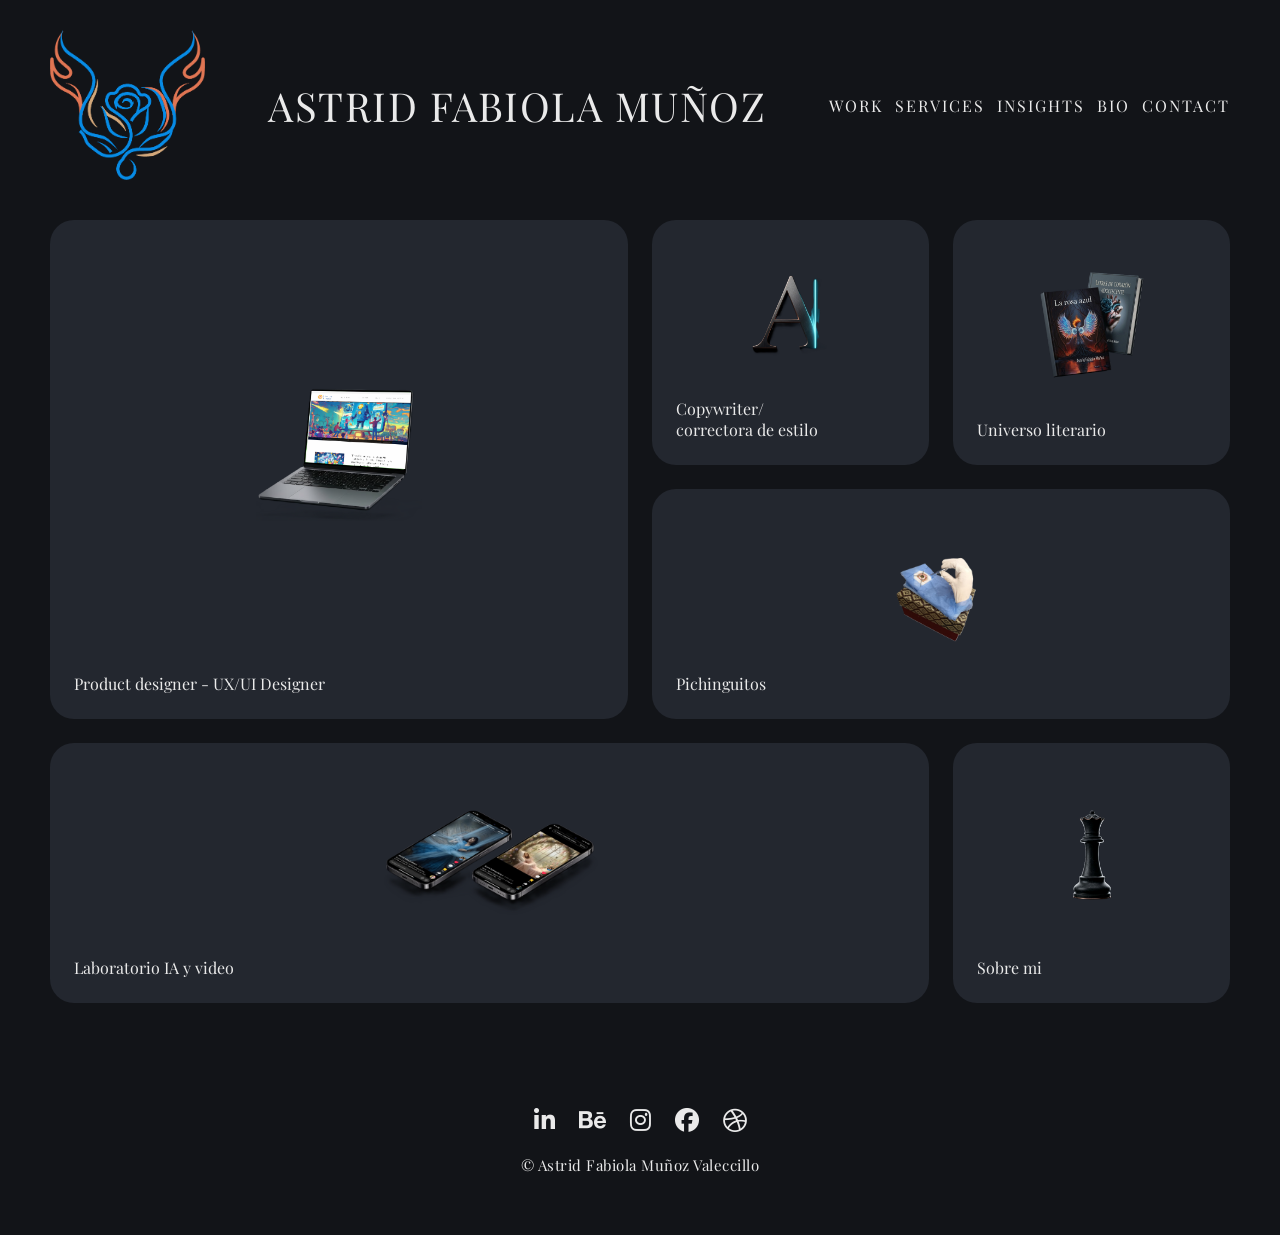
<file: index.html>
<!DOCTYPE html>
<html lang="es">
<head>
  <meta charset="UTF-8">
  <meta name="viewport" content="width=device-width, initial-scale=1.0">
  <title>Astrid Fabiola Muñoz</title> 
  
  <!-- ENLACE AL ARCHIVO CSS (Así se conecta HTML con tu CSS) -->
  <link rel="stylesheet" href="portfolio.css">

 <!-- Fuentes tipográficas desde Google Fonts (Playfair Display + Plus Jakarta Sans) -->
  <link rel="preconnect" href="https://fonts.googleapis.com">
  <link rel="preconnect" href="https://fonts.gstatic.com" crossorigin>
  <link href="https://fonts.googleapis.com/css2?family=Playfair+Display:ital,wght@0,400;0,600;0,700;1,400&family=Plus+Jakarta+Sans:wght@300;400;500;600;700&display=swap" rel="stylesheet">
  <!-- Librería para los íconos de redes sociales -->
<link rel="stylesheet" href="https://cdnjs.cloudflare.com/ajax/libs/font-awesome/6.5.1/css/all.min.css">
</head>
<body>

  <!-- HEADER / BARRA DE NAVEGACIÓN -->
  <header class="navbar">
    
    <!-- 1. LOGO A LA IZQUIERDA -->
    <div class="logo">
     
      <img src="imagenes/logo.png" alt="Logo Astrid Fabiola Muñoz">
    </div>

    <!-- 2. NOMBRE AL CENTRO -->
    <div class="brand">
      <h1>ASTRID FABIOLA MUÑOZ</h1>
    </div>

    <!-- 3. MENÚ DE NAVEGACIÓN A LA DERECHA -->
    <nav class="nav-links">
      <ul>
        <li><a href="#work">WORK</a></li>
        <li><a href="#services">SERVICES</a></li>
        <li><a href="#insights">INSIGHTS</a></li>
        <li><a href="#bio">BIO</a></li>
        <li><a href="#contact">CONTACT</a></li>
      </ul>
    </nav>
    
    <!-- 4. BOTÓN HAMBURGUESA (Para celulares) -->
    <div class="menu-toggle">
      <i class="fa-solid fa-bars"></i>
    </div>

  </header>
  <!-- SECCIÓN PRINCIPAL: CUADRÍCULA DE PROYECTOS -->
  <main class="grid-container">
    
    <!-- 1. Tarjeta Product Designer (Grande) -->
    <a href="product-designer.html" class="card card-laptop">
  <img src="imagenes/laptop.png" alt="Product designer" class="card-img">
  <p class="card-title">Product designer - UX/UI Designer</p>
</a>

    <!-- 2. Tarjeta Copywriter -->
    <div class="card card-copywriter">
      <img src="imagenes/copywriter.png" alt="Copywriter" class="card-img">
      <p class="card-title">Copywriter/<br>correctora de estilo</p>
    </div>

    <!-- 3. Tarjeta Universo Literario -->
    <div class="card card-literario">
      <img src="imagenes/libros.png" alt="Universo literario" class="card-img">
      <p class="card-title">Universo literario</p>
    </div>

    <!-- 4. Tarjeta Pichinguitos -->
    <div class="card card-pichinguitos">
      <img src="imagenes/pichinguitos.png" alt="Pichinguitos" class="card-img">
      <p class="card-title">Pichinguitos</p>
    </div>

    <!-- 5. Tarjeta Laboratorio IA (Ancha) -->
    <div class="card card-ia">
      <img src="imagenes/ia-video.png" alt="Laboratorio IA y video" class="card-img">
      <p class="card-title">Laboratorio IA y video</p>
    </div>

    <!-- 6. Tarjeta Sobre mí (Ajedrez) -->
    <div class="card card-sobre-mi">
      <img src="imagenes/ajedrez.png" alt="Sobre mi" class="card-img">
      <p class="card-title">Sobre mi</p>
    </div>

 </main>
 <footer class="footer">
    <!-- Íconos de redes sociales -->
    <div class="social-icons">
      <a href="https://www.linkedin.com/in/astrid-fabiola-mu%C3%B1oz-0488ab83/" target="_blank" aria-label="LinkedIn"><i class="fa-brands fa-linkedin-in"></i></a>
      <a href="https://behance.net" target="_blank" aria-label="Behance"><i class="fa-brands fa-behance"></i></a>
      <a href="https://www.instagram.com/astridmunoz4/" target="_blank" aria-label="Instagram"><i class="fa-brands fa-instagram"></i></a>
      <a href="https://www.facebook.com/alascian?locale=es_LA" aria-label="Facebook"><i class="fa-brands fa-facebook"></i></a>
      <a href="https://dribbble.com" target="_blank" aria-label="Dribbble"><i class="fa-brands fa-dribbble"></i></a>
    </div>

    <!-- Texto de Copyright -->
    <p class="copyright">&copy; Astrid Fabiola Muñoz Valeccillo</p>
  </footer>
  
  <!-- SCRIPT PARA ABRIR Y CERRAR EL MENÚ EN CELULARES -->
  <script>
    const menuToggle = document.querySelector('.menu-toggle');
    const navLinks = document.querySelector('.nav-links');

    menuToggle.addEventListener('click', () => {
      navLinks.classList.toggle('active');
    });
  </script>
</body>
</html>
</file>
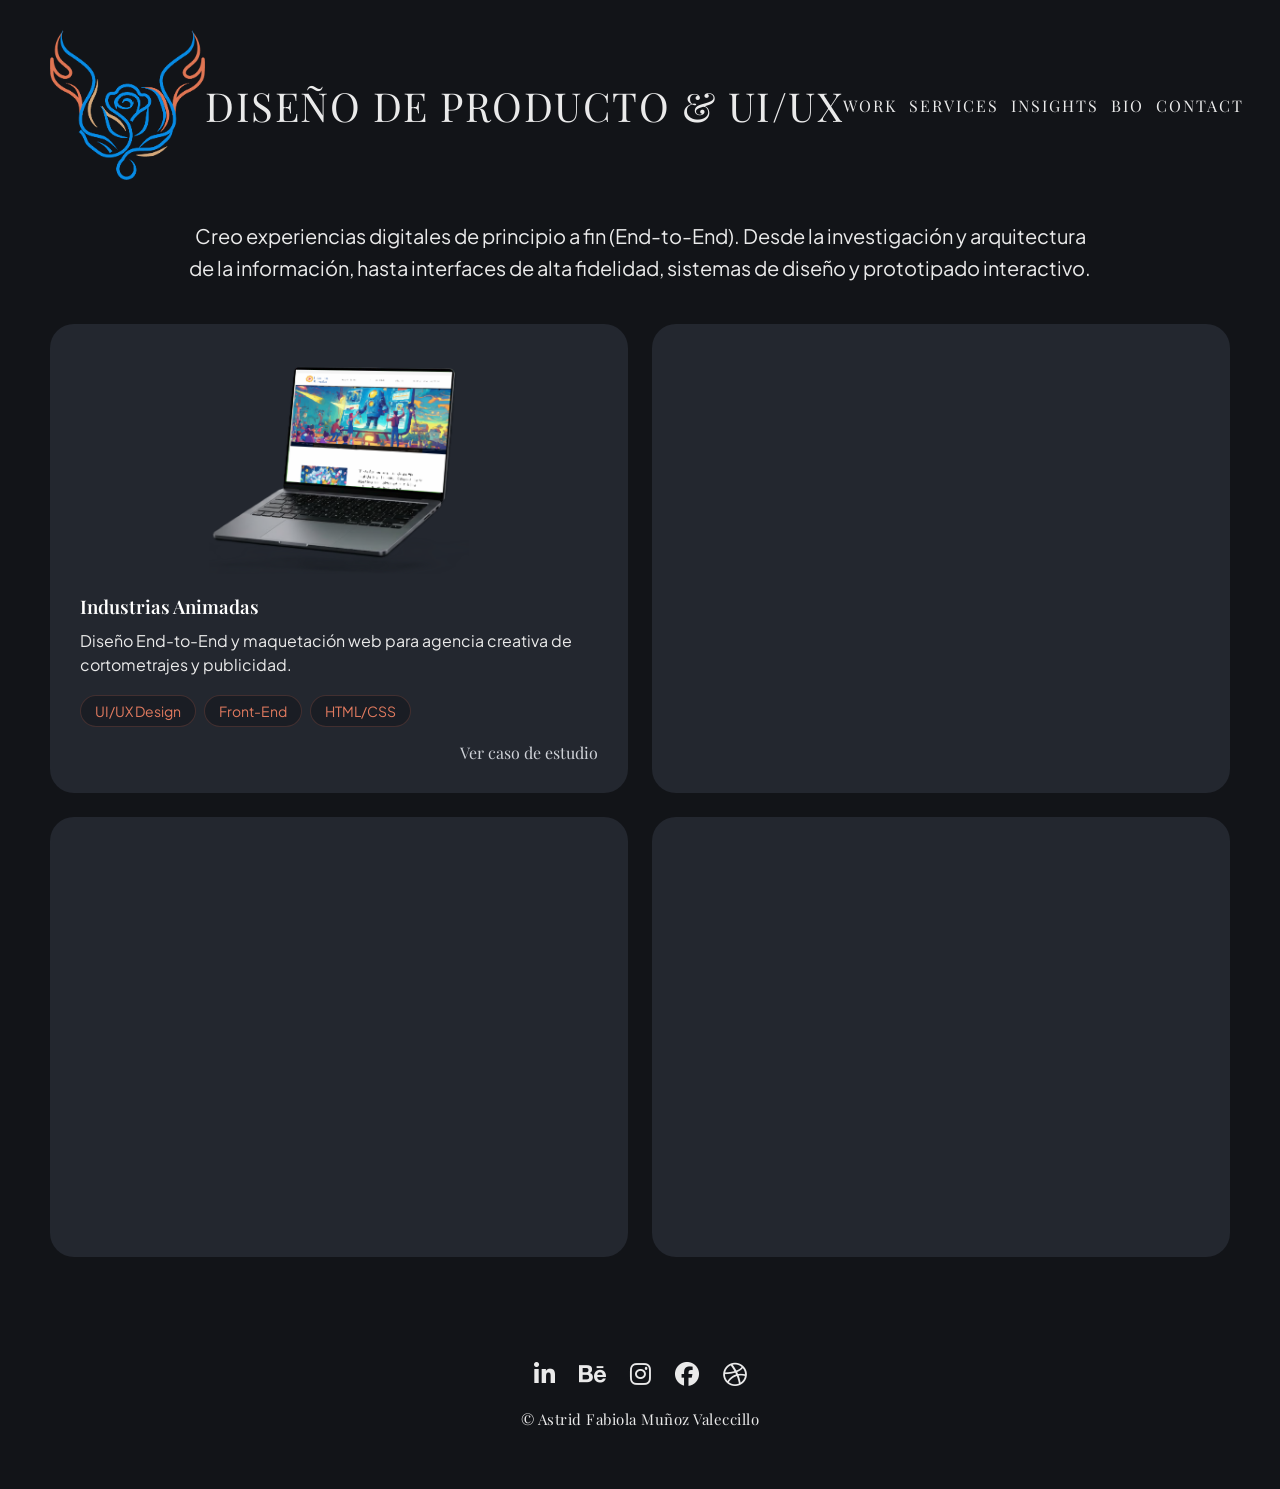
<file: product-designer.html>
<!DOCTYPE html>
<html lang="es">
<head>
  <meta charset="UTF-8">
  <meta name="viewport" content="width=device-width, initial-scale=1.0">
  <title>Diseño de Producto & UI/UX - Astrid Muñoz</title>
  
  <link rel="stylesheet" href="portfolio.css">

  <link rel="preconnect" href="https://fonts.googleapis.com">
  <link rel="preconnect" href="https://fonts.gstatic.com" crossorigin>
  <link href="https://fonts.googleapis.com/css2?family=Playfair+Display:ital,wght@0,400;0,600;0,700;1,400&family=Plus+Jakarta+Sans:wght@300;400;500;600&display=swap" rel="stylesheet">
  <link rel="stylesheet" href="https://cdnjs.cloudflare.com/ajax/libs/font-awesome/6.5.1/css/all.min.css">
</head>
<body>

  <!-- HEADER -->
  <header class="navbar">
    <div class="logo">
      <a href="index.html">
        <img src="imagenes/logo.png" alt="Logo Astrid Fabiola Muñoz">
      </a>
    </div>

    <div class="brand">
      <h1>Diseño de Producto & UI/UX</h1>
    </div>

    <nav class="nav-links">
      <ul>
        <li><a href="portfolio.html#work">WORK</a></li>
        <li><a href="portfolio.html#services">SERVICES</a></li>
        <li><a href="portfolio.html#insights">INSIGHTS</a></li>
        <li><a href="portfolio.html#bio">BIO</a></li>
        <li><a href="portfolio.html#contact">CONTACT</a></li>
      </ul>
    </nav>
    
    <div class="menu-toggle">
      <i class="fa-solid fa-bars"></i>
    </div>
  </header>

  <!-- TEXTO DE INTRODUCCIÓN -->
  <section class="intro-section">
    <p class="intro-text">
      Creo experiencias digitales de principio a fin (End-to-End). Desde la investigación y arquitectura de la información, hasta interfaces de alta fidelidad, sistemas de diseño y prototipado interactivo.
    </p>
  </section>

  <!-- CUADRÍCULA DE PROYECTOS (2x2) -->
  <main class="projects-grid">
    
    <!-- TARJETA 1: Industrias Animadas -->
    <div class="project-card">
      <div class="project-img-box">
        <img src="imagenes/laptop.png" alt="Industrias Animadas" class="project-img">
      </div>
      
      <div class="project-info">
        <h3>Industrias Animadas</h3>
        <p>Diseño End-to-End y maquetación web para agencia creativa de cortometrajes y publicidad.</p>
        
        <!-- Etiquetas / Tags -->
        <div class="tags">
          <span class="tag">UI/UX Design</span>
          <span class="tag">Front-End</span>
          <span class="tag">HTML/CSS</span>
        </div>

        <a href="#" class="case-study-link">Ver caso de estudio</a>
      </div>
    </div>

    <!-- TARJETAS 2, 3 Y 4 (Vacías / Placeholders por ahora) -->
    <div class="project-card placeholder"></div>
    <div class="project-card placeholder"></div>
    <div class="project-card placeholder"></div>

  </main>

  <!-- FOOTER -->
  <footer class="footer">
    <div class="social-icons">
      <a href="https://www.linkedin.com/in/astrid-fabiola-mu%C3%B1oz-0488ab83/" target="_blank" aria-label="LinkedIn"><i class="fa-brands fa-linkedin-in"></i></a>
      <a href="https://behance.net" target="_blank" aria-label="Behance"><i class="fa-brands fa-behance"></i></a>
      <a href="https://www.instagram.com/astridmunoz4/" target="_blank" aria-label="Instagram"><i class="fa-brands fa-instagram"></i></a>
      <a href="https://www.facebook.com/alascian?locale=es_LA" aria-label="Facebook"><i class="fa-brands fa-facebook"></i></a>
      <a href="https://dribbble.com" target="_blank" aria-label="Dribbble"><i class="fa-brands fa-dribbble"></i></a>
    </div>
    <p class="copyright">&copy; Astrid Fabiola Muñoz Valeccillo</p>
  </footer>

  <script>
    const menuToggle = document.querySelector('.menu-toggle');
    const navLinks = document.querySelector('.nav-links');

    menuToggle.addEventListener('click', () => {
      navLinks.classList.toggle('active');
    });
  </script>
</body>
</html>
</file>
<file: portfolio.css>
* {
  margin: 0;
  padding: 0;
  box-sizing: border-box;
}

body {
  background-color: #121418; 
  color: #EAEAEA;
  font-family: 'Playfair Display', serif; 
}


.navbar {
  display: flex;
  justify-content: space-between; 
  align-items: center;           
  background-color: #121418;  
  width: 100%;   
  max-width: 1400px;    /* <-- 1. Mismo ancho máximo que la cuadrícula */
  margin: 0 auto;   
  padding: 30px 50px;        
}


.logo img {
  height: 150px;  
  width: auto;
  display: block;
}

/* 2. Estilo del Nombre del Centro */
.brand h1 {
  font-family:'Playfair Display', serif; 
  font-size: 40px;        /* Tamaño del texto del centro */
  font-weight: 400;
  letter-spacing: 1.5px;      /* Espacio entre letras para elegancia */
  color: #EAEAEA;
  text-transform: uppercase;
  text-align: center;
  white-space: nowrap;
}

/* 3. Estilo del Menú de Navegación */
.nav-links ul {
  display: flex;
  list-style: none; /* Le quita los puntos a la lista <ul> */
  gap: 12px;        /* Espacio horizontal entre cada enlace */
}

.nav-links a {
  text-decoration: none;        /* Quita la línea de subrayado */
  color: #EAEAEA;               /* Color gris claro de los enlaces */
  font-family: 'Playfair Display', serif;
  font-size: 16px;            /* Tamaño de letra del menú */
  letter-spacing: 2px;          /* Espaciado de letras */
  transition: color 0.3s ease;  /* Transición suave cuando pasas el mouse */
}

/* Efecto al pasar el cursor (Hover) */
.nav-links a:hover {
  color: #ffffff; /* Se vuelve blanco brillante */
}
.grid-container {
  display: grid;
  grid-template-columns: repeat(4, 1fr); /* 4 columnas iguales */
  gap: 24px;                             /* Separación entre tarjetas */
  padding: 10px 50px 60px 50px;          /* Espaciado interno general */
  max-width: 1400px;
  margin: 0 auto;                        /* Centra todo en la pantalla */
}

/* Estilo general para todas las tarjetas */
.card {
  background-color: #23272f;             /* Color grisáceo/azulado de las cajas */
  border-radius: 24px;                   /* Esquinas redondeadas */
  padding: 24px;
  display: flex;
  flex-direction: column;
  justify-content: space-between;        /* Imagen arriba y título al fondo */
  align-items: center;
  transition: transform 0.3s ease;       /* Animación suave al pasar el mouse */
  cursor: pointer;
  text-decoration: none; 
  color: inherit;
}

.card:hover {
  transform: translateY(-4px);           /* Pequeño salto hacia arriba al pasar el mouse */
}

/* Imágenes dentro de cada tarjeta */
.card-img {
  max-width: 100%;
  height: auto;
  max-height: 140px;      /* <-- Límite de altura para que no estire las tarjetas normales */
  object-fit: contain;
  margin: auto 0;                      /* Centra verticalmente la imagen */
}

/* Títulos de las tarjetas */
.card-title {
  width: 100%;
  text-align: left;
  font-family: 'Playfair Display', serif;
  font-size: 16px;
  color: #EAEAEA;
  margin-top: 15px;
  line-height: 1.3;
}

/* --- TAMAÑO Y POSICIÓN DE CADA TARJETA --- */

/* 1. Tarjeta Laptop: ocupa 2 columnas y 2 filas */
.card-laptop {
  grid-column: 1 / 3;
  grid-row: 1 / 3;
  min-height: 400px;
}

/* 2 y 3. Tarjetas pequeñas arriba a la derecha */
.card-copywriter {
  grid-column: 3;
  grid-row: 1;
  min-height: 230px;
}

.card-literario {
  grid-column: 4;
  grid-row: 1;
  min-height: 230px;
}

/* 4. Pichinguitos: ocupa 2 columnas a la derecha */
.card-pichinguitos {
  grid-column: 3 / 5;
  grid-row: 2;
  min-height: 230px;
}

/* 5. Laboratorio IA: ocupa 3 columnas abajo */
.card-ia {
  grid-column: 1 / 4;
  grid-row: 3;
  min-height: 260px;
}

/* 6. Sobre mí: ocupa la última columna abajo */
.card-sobre-mi {
  grid-column: 4;
  grid-row: 3;
  min-height: 260px;
  }

  .footer {
  display: flex;
  flex-direction: column;
  align-items: center;     /* Centra los íconos y el texto horizontalmente */
  justify-content: center;
  padding: 40px 20px 60px 20px;
  gap: 20px;               /* Espacio entre los íconos y el texto de copyright */
}

/* Contenedor de íconos */
.social-icons {
  display: flex;
  gap: 24px;               /* Separación entre cada ícono */
  align-items: center;
}

/* Estilo de cada ícono */
.social-icons a {
  color: #EAEAEA;          /* Color claro de los íconos */
  font-size: 24px;         /* Tamaño de los íconos */
  text-decoration: none;
  transition: color 0.3s ease, transform 0.2s ease;
}

/* Efecto al pasar el mouse por encima */
.social-icons a:hover {
  color: #ffffff;
  transform: translateY(-3px); /* Se elevan ligeramente */
} 

/* Texto de copyright */
.copyright {
  font-family: 'Playfair Display', serif;
  font-size: 15px;
  color: #EAEAEA;
  letter-spacing: 0.5px;
}
.menu-toggle {
  display: none;
  color: #EAEAEA;
  font-size: 26px;
  cursor: pointer;
}

/* =========================================
   PÁGINA INTERNA: PRODUCT DESIGN & UI/UX
   ========================================= */

/* Texto introductorio */
.intro-section {
  max-width: 950px;
  margin: 10px auto 40px auto;
  padding: 0 20px;
  text-align: center;
}

.intro-text {
  font-family: 'Plus Jakarta Sans', sans-serif; 
  font-size: 20px;
  line-height: 1.6;
  color: #EAEAEA;
}

/* Cuadrícula 2x2 */
.projects-grid {
  display: grid;
  grid-template-columns: repeat(2, 1fr); /* 2 columnas iguales */
  gap: 24px;
  width: 100%;
  max-width: 1400px;
  margin: 0 auto;
  padding: 0 50px 60px 50px;
}

/* Tarjeta de proyecto */
.project-card {
  background-color: #23272f;
  border-radius: 24px;
  padding: 30px;
  display: flex;
  flex-direction: column;
  justify-content: space-between;
  min-height: 440px;
  transition: transform 0.3s ease;
}

.project-card:hover {
  transform: translateY(-4px);
}

/* Tarjetas vacías (placeholders) */
.project-card.placeholder {
  background-color: #23272f;
  min-height: 440px;
}

/* Contenedor de la imagen mockup */
.project-img-box {
  display: flex;
  justify-content: center;
  align-items: center;
  margin-bottom: 20px;
}

.project-img {
  max-width: 100%;
  height: auto;
  max-height: 220px;
  object-fit: contain;
}

/* Textos dentro de la tarjeta */
.project-info h3 {
  font-family: 'Playfair Display', sans-serif;
  font-weight: 600;
  color: #ffffff;
  margin-bottom: 10px;
}

.project-info p {
  font-family: 'Plus Jakarta Sans', sans-serif; 
  font-size: 26px;
  font-size: 16px;
  line-height: 1.5;
  color: #EAEAEA;
  margin-bottom: 18px;
}

/* Botoncitos de etiquetas (Tags) */
.tags {
  display: flex;
  flex-wrap: wrap;
  gap: 8px;
  margin-bottom: 15px;
}

.tag {
  background-color: #1a1d24;
  color: #e07a5f;              /* Color naranja/coral sutil como tu diseño */
  font-family:'Plus Jakarta Sans', sans-serif; 
  font-size: 14px;
  padding: 6px 14px;
  border-radius: 20px;
  border: 1px solid rgba(224, 122, 95, 0.2);
}

/* Enlace "Ver caso de estudio" */
.case-study-link {
  display: block;
  text-align: right;
  font-family: 'Playfair Display', serif;
  font-size: 16px;
  color: #cfd2d8;
  text-decoration: none;
  transition: color 0.3s ease;
}

.case-study-link:hover {
  color: #ffffff;
}

@media (max-width: 768px) {
  
  /* 1. Header en celular */
  .navbar {
    padding: 15px 20px;       /* Menos margen a los lados */
  }

  .logo img {
    height: 48px;             /* Logo más pequeño y proporcionado */
  }

  .brand h1 {
    font-size: 16px;          /* Letra reducida para que quede en 1 sola línea */
    letter-spacing: 1.2px;
  }

  .nav-links {
    display: none;            /* Oculta los enlaces de texto */
  }

  .menu-toggle {
    display: block;           /* Muestra el icono de 3 líneas (☰) */
  }

  /* 2. Tarjetas apiladas en 1 sola columna hacia abajo */
  .grid-container {
    grid-template-columns: 1fr;  /* Convierte la cuadrícula en 1 columna */
    padding: 10px 20px 40px 20px;
    gap: 20px;
  }

  /* Reinicia el tamaño de todas las tarjetas para que midan igual */
  .card-laptop,
  .card-copywriter,
  .card-literario,
  .card-pichinguitos,
  .card-ia,
  .card-sobre-mi {
    grid-column: auto;
    grid-row: auto;
    min-height: 250px;
  }

  .card-img,
  .card-laptop .card-img {
    max-height: 150px;
  }
  /* Asegura que el header permita posicionar el menú desplegable */
  .navbar {
    position: relative;
  }

  /* Cómo se ve el menú cuando le das clic y se abre */
  .nav-links.active {
    display: flex;
    position: absolute;
    top: 100%;             /* Aparece justo debajo de la barra */
    left: 0;
    width: 100%;
    background-color: #121418;
    padding: 25px 0;
    border-bottom: 1px solid rgba(255, 255, 255, 0.1);
    z-index: 100;          /* Hace que quede por encima de las tarjetas */
  }

  /* Pone los enlaces uno debajo de otro */
  .nav-links.active ul {
    flex-direction: column;
    align-items: center;
    gap: 20px;
    width: 100%;
  }
 
  /* Convierte la cuadrícula de proyectos a 1 sola columna */
  .projects-grid {
    grid-template-columns: 1fr;   /* <-- 1 solo cuadro a lo ancho */
    padding: 0 20px 40px 20px;
    gap: 20px;
  }

  /* Ajusta el tamaño de la letra de introducción en celular para que no ocupe tanto espacio */
  .intro-text {
    font-family: 'Plus Jakarta Sans', sans-serif; 
    font-size: 16px;
    padding: 0 10px;
  }

}
</file>
